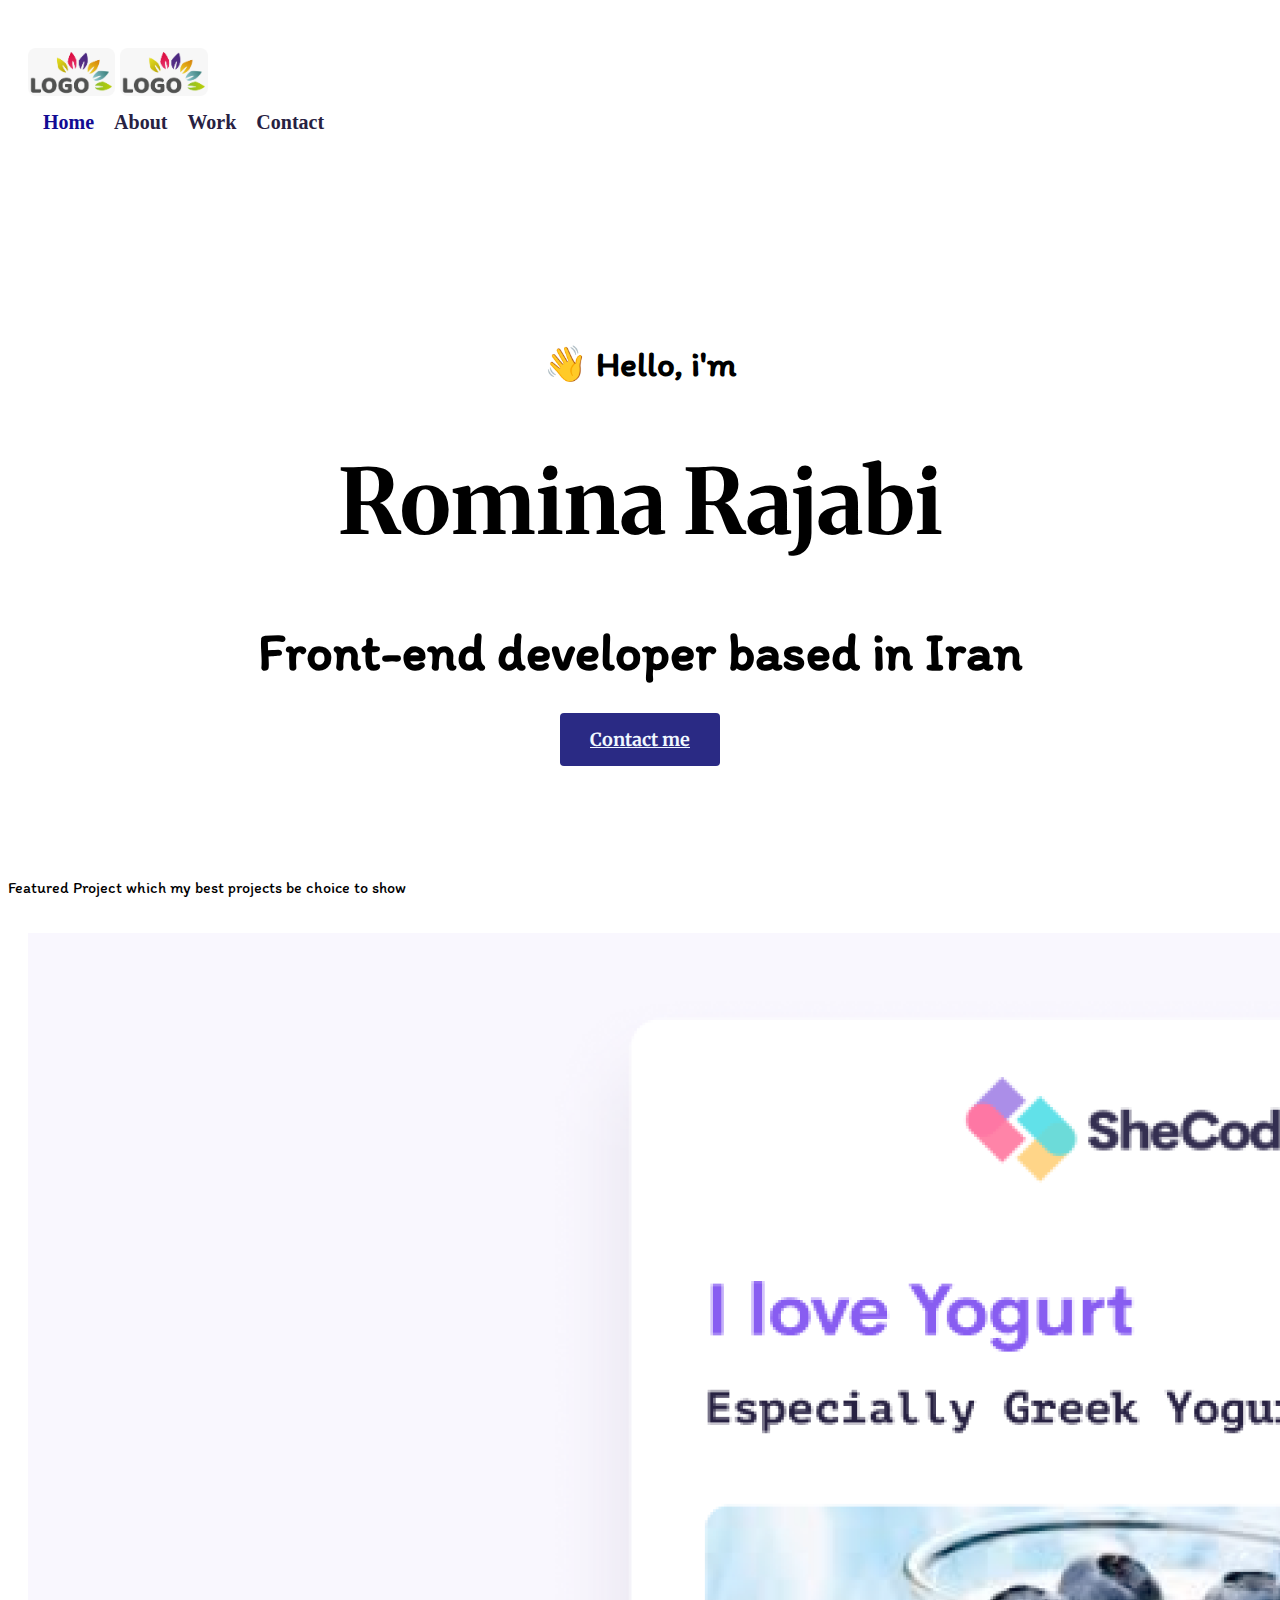
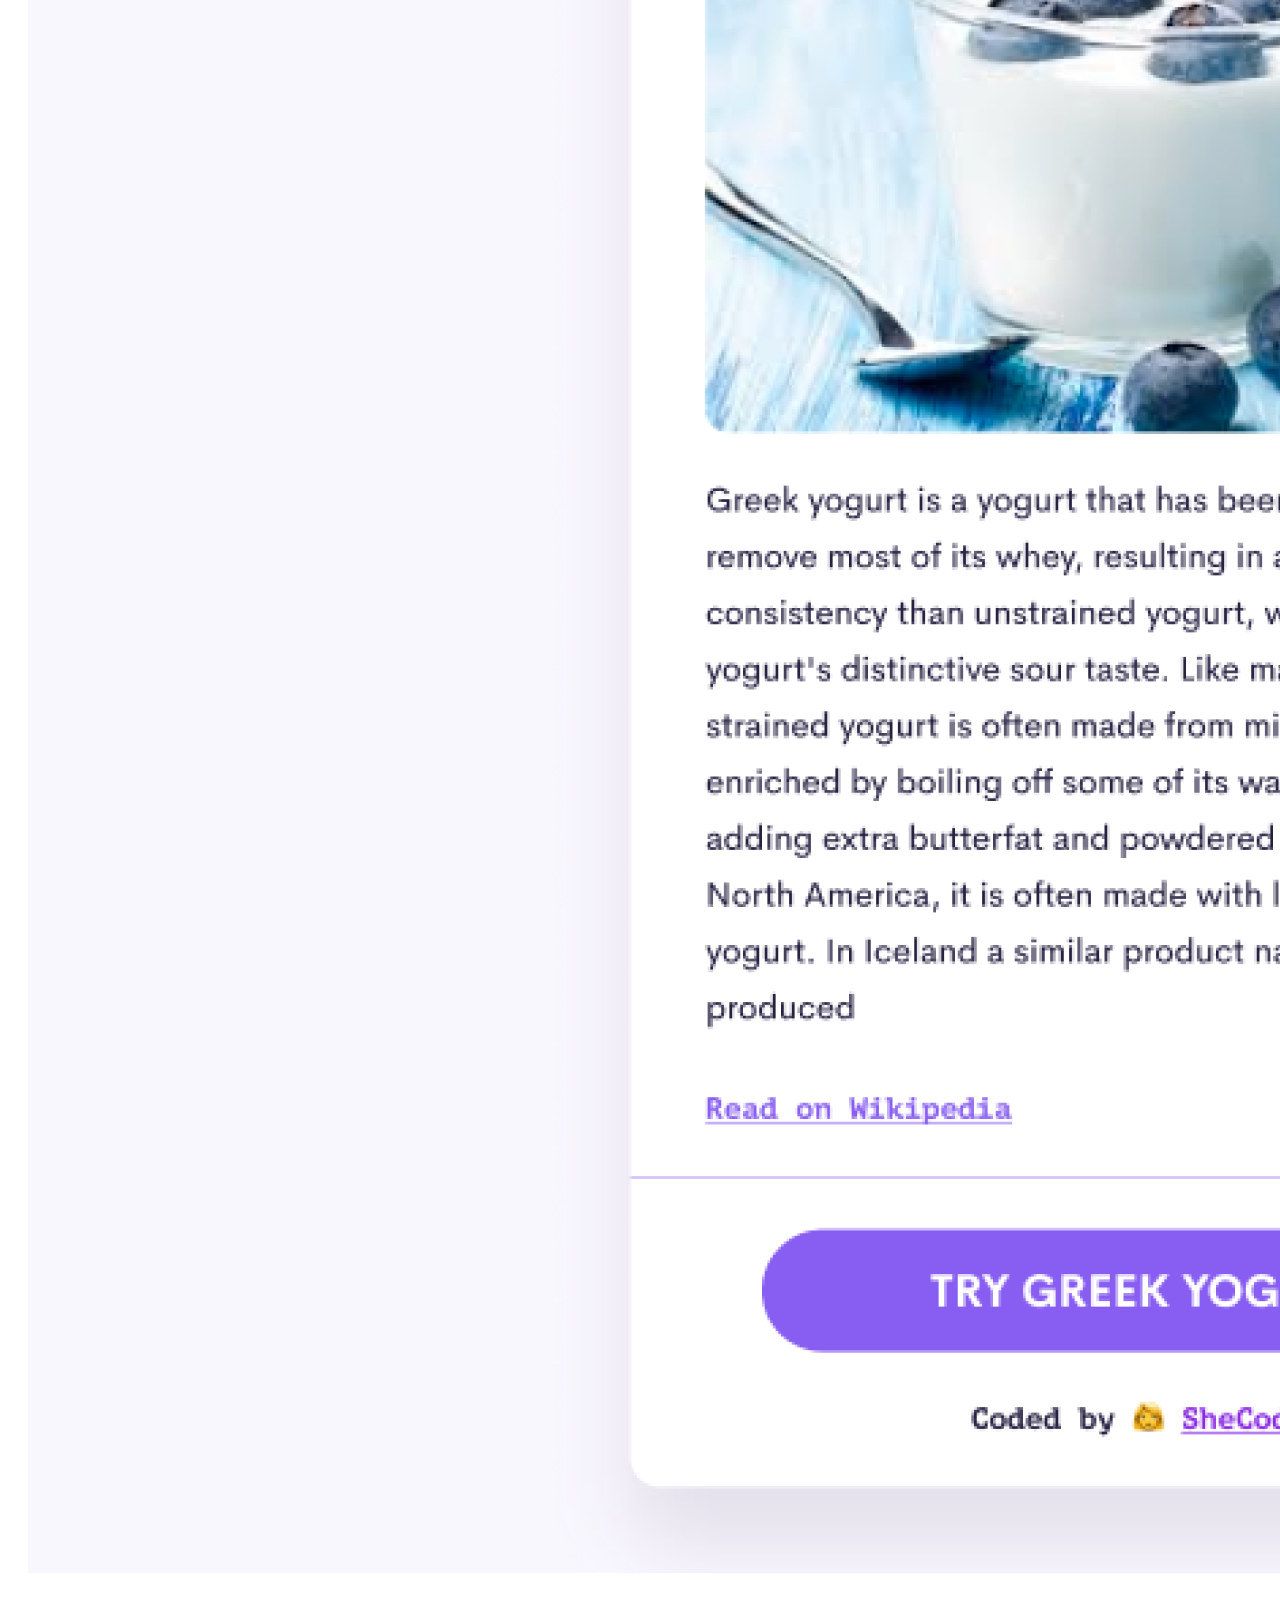
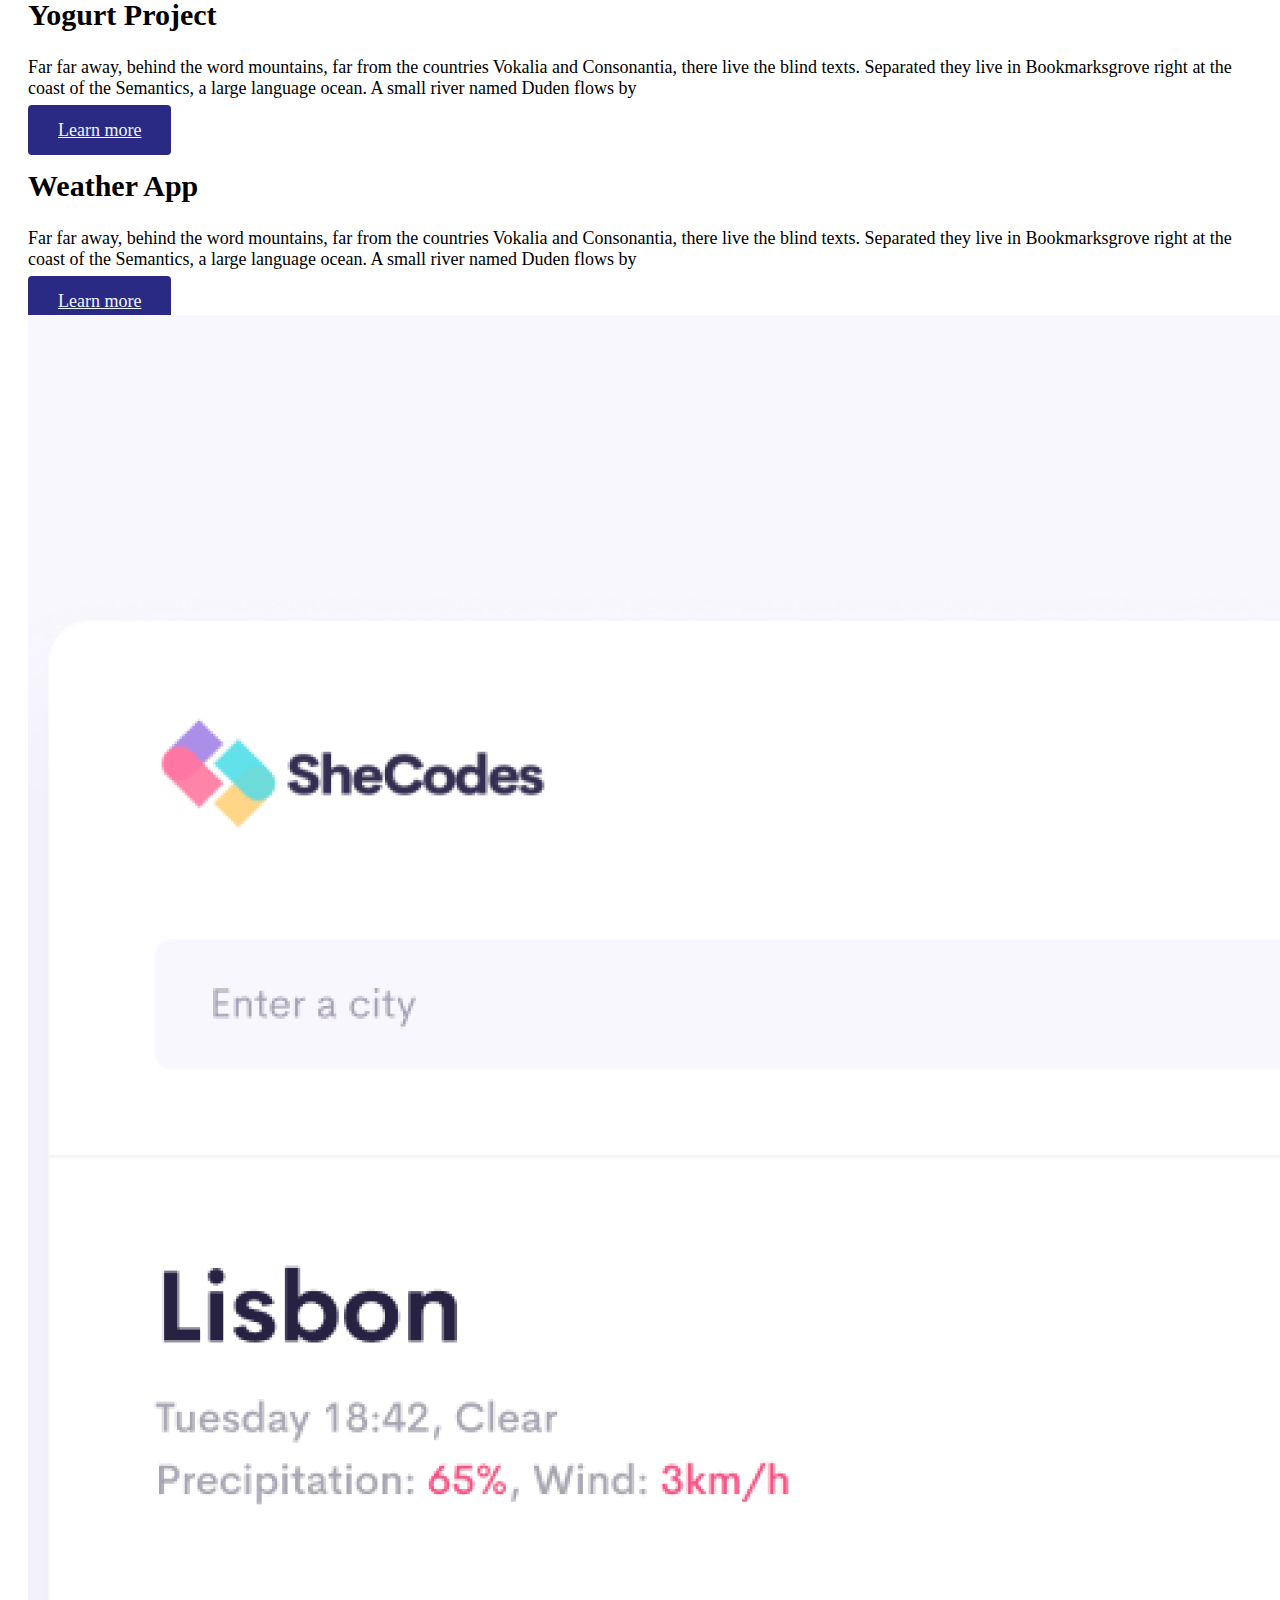
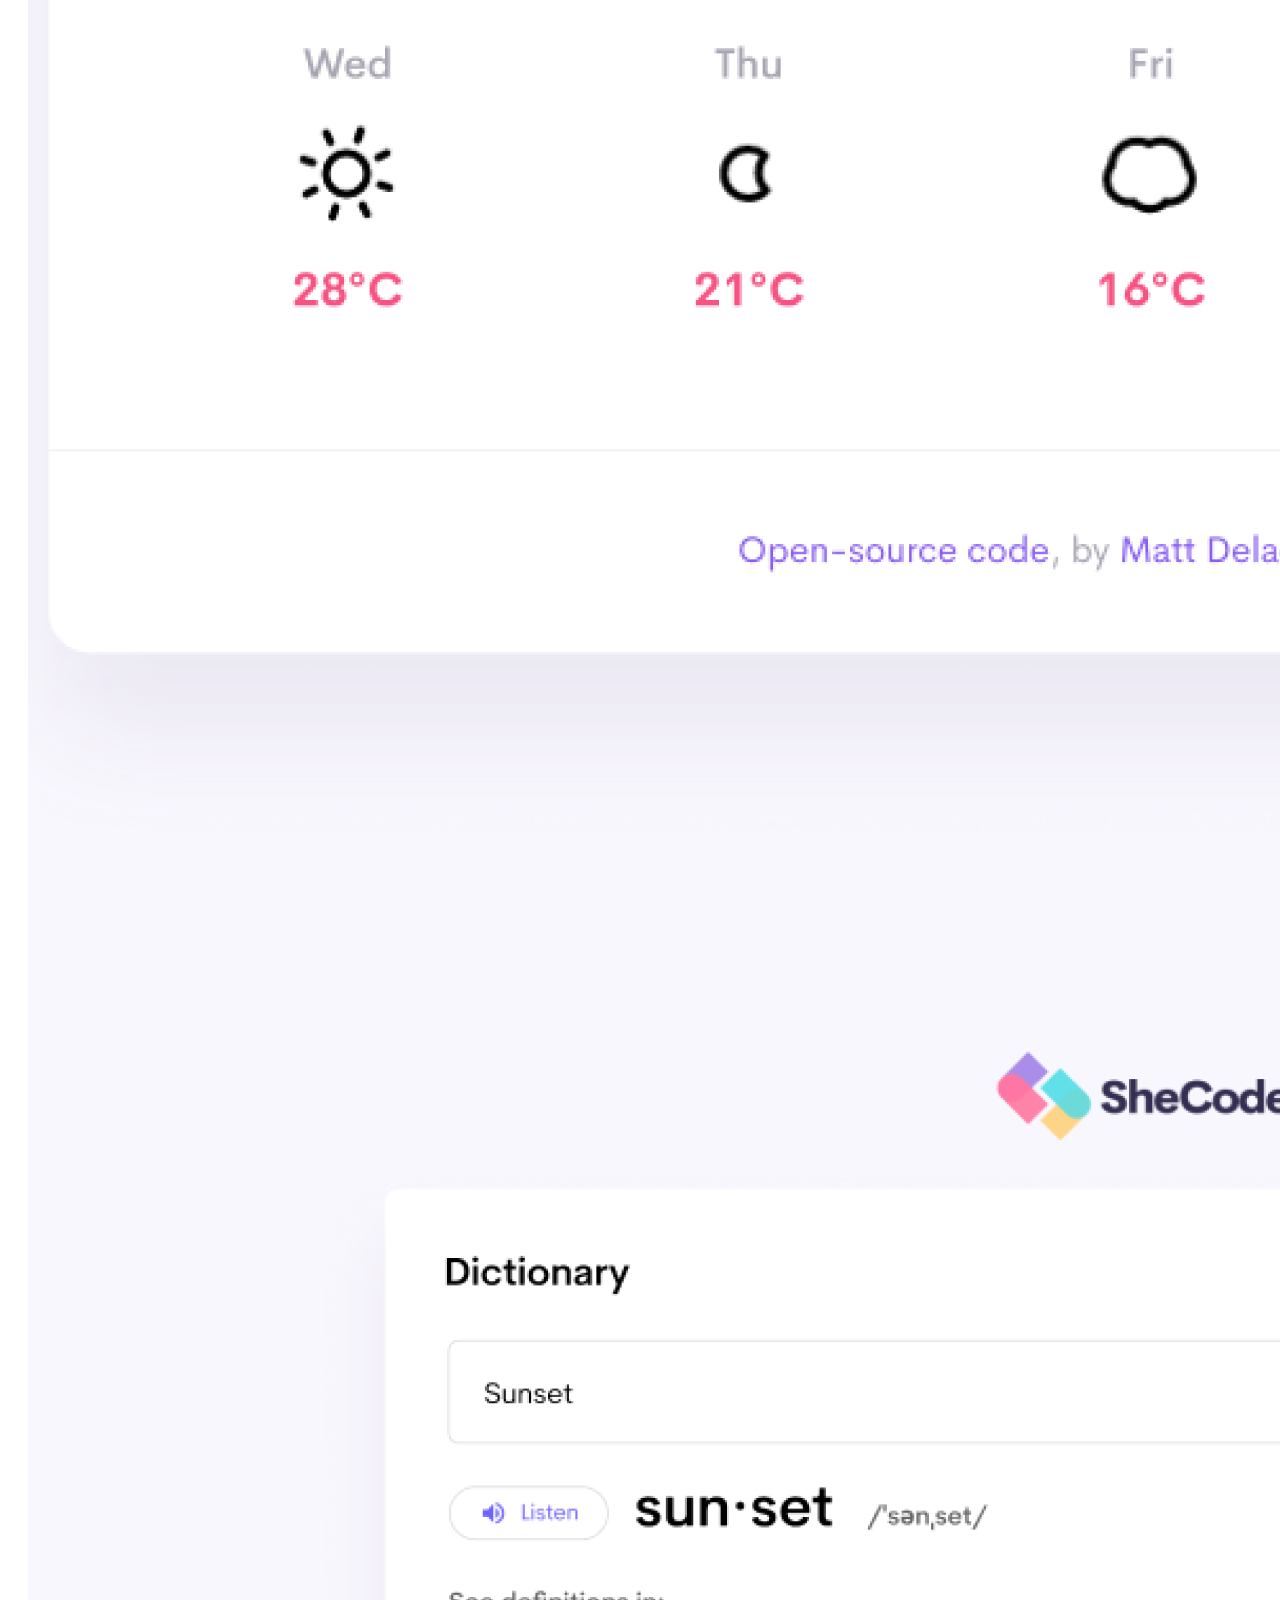
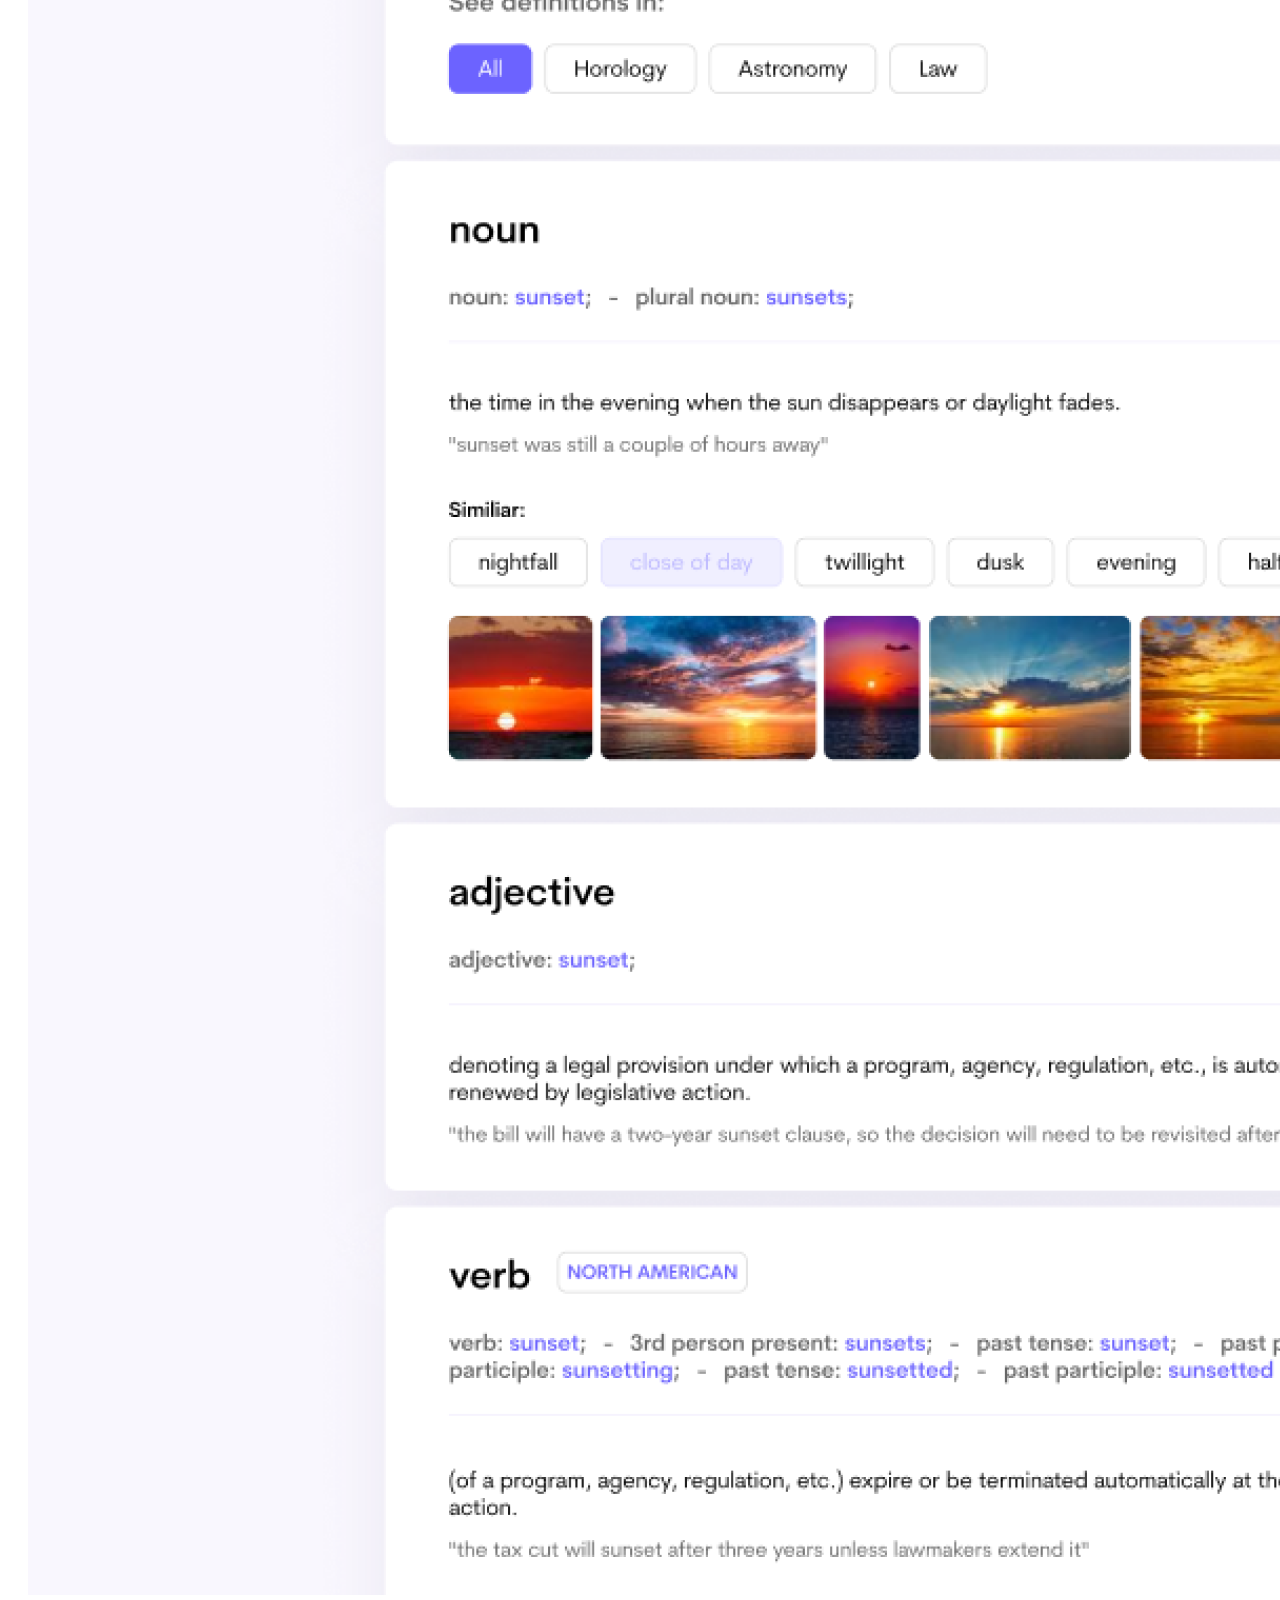
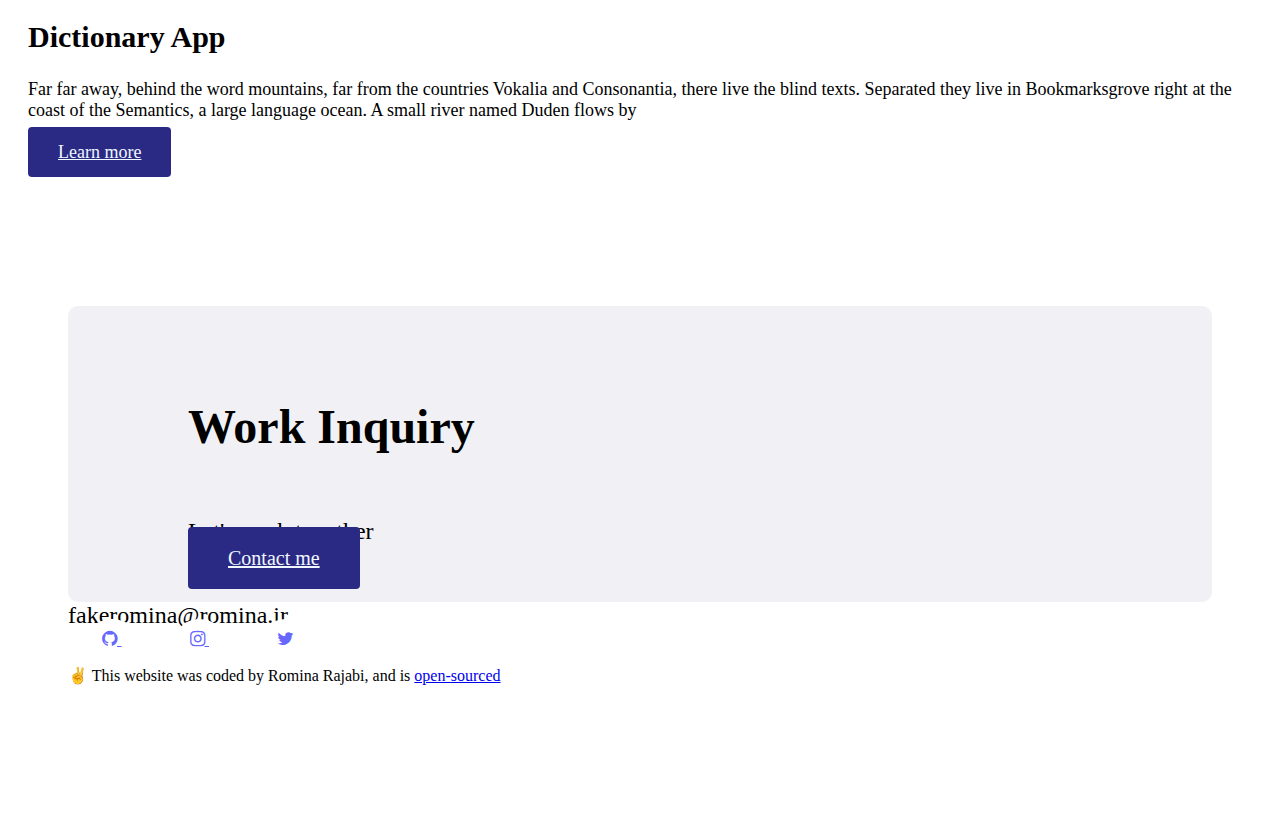
<file: index.html>
<html lang="en">
  <head>
    <meta charset="UTF-8" />
    <meta http-equiv="X-UA-Compatible" content="IE=edge" />
    <meta name="viewport" content="width=device-width, initial-scale=1.0" />
    <meta
    name="description"
    content="Frontend Developer, about Romina Rajabi"
  />
    <title>Portfolio Project / Homepage Hero/Romina</title>

    <link rel="stylesheet" href="./src/styles.css" />
    <link
      href="https://cdn.jsdelivr.net/npm/bootstrap@5.2.3/dist/css/bootstrap.min.css"
      rel="stylesheet"
      integrity="sha384-rbsA2VBKQhggwzxH7pPCaAqO46MgnOM80zW1RWuH61DGLwZJEdK2Kadq2F9CUG65"
      crossorigin="anonymous"
    />

    <link rel="preconnect" href="https://fonts.googleapis.com" />
    <link rel="preconnect" href="https://fonts.gstatic.com" crossorigin />
    <link
      href="https://fonts.googleapis.com/css2?family=Itim&family=Merriweather:wght@300&display=swap"
      rel="stylesheet"
    />
    <link
      rel="stylesheet"
      href="https://cdnjs.cloudflare.com/ajax/libs/font-awesome/4.7.0/css/font-awesome.min.css"
    />
  </head>
  <body>
    <div class="container">
      <nav class="d-flex justify-content-between">
        <a href="/">
          <img src="./images/logo.png" class="logo d-none d-md-block" alt="logo" />
          <img src="images/logo.png" class="logo d-block d-md-none" alt="logo" />
        </a>
        <ul>
          <li class="active">
            <a href="#"> Home</a>
          </li>
          <li>
            <a href="./about.html"> About</a>
          </li>
          <li>
            <a href="./work.html"> Work</a>
          </li>
          <li>
            <a href="./contact.html"> Contact</a>
          </li>
        </ul>
      </nav>
    </div>

    <div class="main">
      <p>
        <!-- <i class="fa fa-hand-stop-o"></i> -->
        👋 

        Hello, i'm
      </p>
      <h1 id="user">Romina Rajabi</h1>
      <h2 class="mb-3">Front-end developer based in Iran</h2>
      <div>
        <a href="#" id="contact" class="btn btn-primary">Contact me</a>
      </div>
    </div>
    <div class="part2">
      <p class="text-center m-3">
        Featured Project which my best projects be choice to show
      </p>
      <div class="container">
        <div class="row mb-3">
          <div class="col d-none d-lg-block">
            <img src="images/yogurt.png" class="img-fluid" alt="image" />
          </div>
          <div class="col">
            <div class="project-desciption">
              <h2 class="mb-3">Yogurt Project</h2>
              <p class="mb-3 text-muted">
                Far far away, behind the word mountains, far from the countries
                Vokalia and Consonantia, there live the blind texts. Separated
                they live in Bookmarksgrove right at the coast of the Semantics,
                a large language ocean. A small river named Duden flows by
              </p>
              <a href="" class="btn btn-outline-primary btn-lg"> Learn more </a>
            </div>
          </div>
        </div>
        <div class="row mb-3">
          <div class="col">
            <div class="project-desciption">
              <h2 class="mb-3">Weather App</h2>
              <p class="mb-3 text-muted">
                Far far away, behind the word mountains, far from the countries
                Vokalia and Consonantia, there live the blind texts. Separated
                they live in Bookmarksgrove right at the coast of the Semantics,
                a large language ocean. A small river named Duden flows by
              </p>
              <a href="" class="btn btn-outline-primary btn-lg"> Learn more </a>
            </div>
          </div>
          <div class="col d-none d-lg-block">
            <img src="images/weather.png" class="img-fluid" alt="image" />
          </div>
        </div>
        <div class="row">
          <div class="col d-none d-lg-block">
            <img src="images/dictionary.png" class="img-fluid" alt="image" />
          </div>
          <div class="col">
            <div class="project-desciption">
              <h2 class="mb-3">Dictionary App</h2>
              <p class="mb-3 text-muted">
                Far far away, behind the word mountains, far from the countries
                Vokalia and Consonantia, there live the blind texts. Separated
                they live in Bookmarksgrove right at the coast of the Semantics,
                a large language ocean. A small river named Duden flows by
              </p>
              <a href="#" class="btn btn-outline-primary"> Learn more </a>
            </div>
          </div>
        </div>
      </div>
      <footer>
        <div class="contact-box justify-content-between mb-3 d-none d-md-flex">
          <div>
            <h4>Work Inquiry</h4>
            <p class="text-muted">Let's work together</p>
          </div>
          <div>
            <a href="" class="btn btn-branding mt-3"> Contact me </a>
          </div>
        </div>
        <div class="d-flex justify-content-center mb-3">
          <a
            href="mailto:fakeromina@romina.ir"
            class="email-link"
          >
            <span
              class="__cf_email__"
              data-cfemail="fakeromina@romina.ir"
              >fakeromina@romina.ir</span
            >
          </a>
        </div>
        <div class="social-links d-flex justify-content-center">
          <a href="https://www.github.com/Romina" target="_blank">
            <i class="fa fa-github"></i>
          </a>
          <a href="https://www.instragram.com/Romina" target="_blank">
            <i class="fa fa-instagram"></i>

          </a>
          <a href="https://www.twitter.com/Romina" target="_blank">
            <i class="fa fa-twitter"></i>
          </a>
        </div>
        
          <p class="text-center mt-5">
            ✌️ This website was coded by Romina Rajabi, and is
            <a
              href="https://github.com/r0min4"
              target="_blank"
            >
              open-sourced
            </a>
          </p>
        
      </footer>
    </div>
  </body>
</html>
</file>
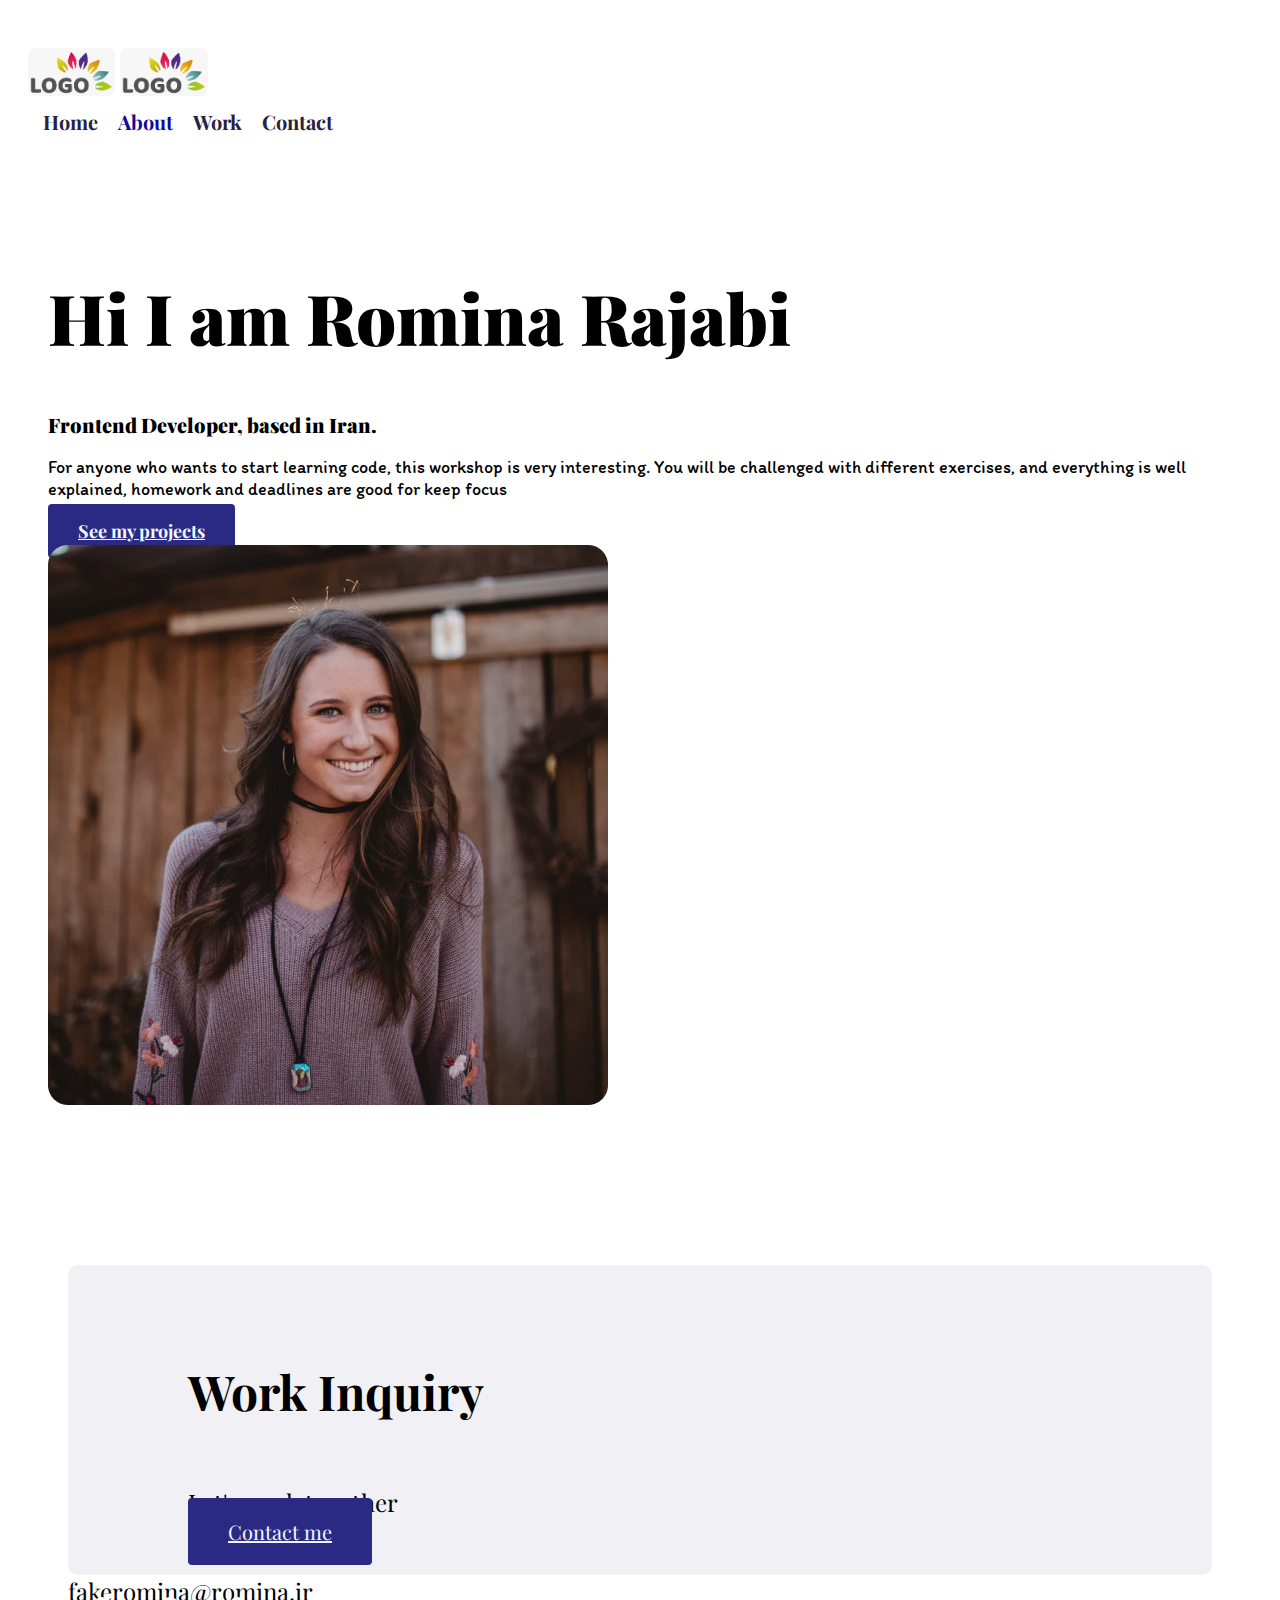
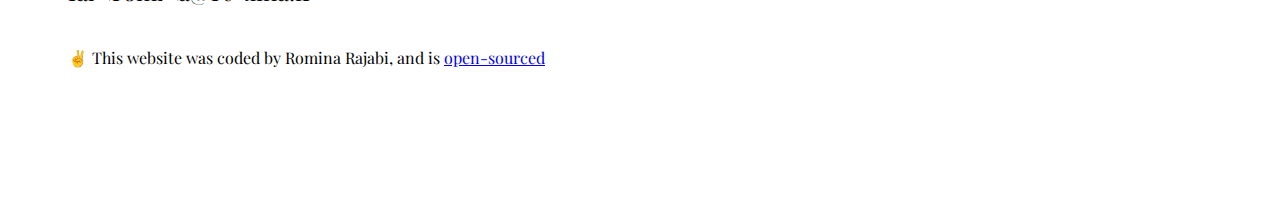
<file: about.html>
<html lang="en">
  <head>
    <meta charset="UTF-8" />
    <meta http-equiv="X-UA-Compatible" content="IE=edge" />
    <meta name="viewport" content="width=device-width, initial-scale=1.0" />
    <meta
    name="description"
    content="Frontend Developer, about Romina Rajabi"
  />
    <title>Romina About Page</title>
    <link rel="stylesheet" href="./src/styles.css" />

    <link rel="preconnect" href="https://fonts.googleapis.com" />
    <link rel="preconnect" href="https://fonts.gstatic.com" crossorigin />
    <link
      href="https://fonts.googleapis.com/css2?family=Itim&family=Merriweather:wght@300&display=swap"
      rel="stylesheet"
    />

    <link rel="preconnect" href="https://fonts.gstatic.com" />
    <link
      href="https://fonts.googleapis.com/css2?family=Playfair+Display:wght@700&family=Poppins:wght@500;700&display=swap"
      rel="stylesheet"
    />

    <link
      href="https://cdn.jsdelivr.net/npm/bootstrap@5.2.3/dist/css/bootstrap.min.css"
      rel="stylesheet"
      integrity="sha384-rbsA2VBKQhggwzxH7pPCaAqO46MgnOM80zW1RWuH61DGLwZJEdK2Kadq2F9CUG65"
      crossorigin="anonymous"
    />
  </head>
  <body>
    <div class="container">
      <nav class="d-flex justify-content-between">
        <a href="/">
          <img src="./images/logo.png" class="logo d-none d-md-block" alt="" />
          <img src="images/logo.png" class="logo d-block d-md-none" alt="" />
        </a>
        <ul>
          <li>
            <a href="./index.html"> Home</a>
          </li>
          <li class="active">
            <a href="#"> About</a>
          </li>
          <li>
            <a href="./work.html"> Work</a>
          </li>
          <li>
            <a href="./contact.html"> Contact</a>
          </li>
        </ul>
      </nav>
    </div>
   

    <div class="about-section about ">
      <div class="row">
        <div class="col-lg-6">
          <div class="about-section-content">
            <h1 class="mb-4">Hi I am Romina Rajabi</h1>
            <h2 class="mb-4">Frontend Developer, based in Iran.</h2>
            <p class="mb-5 content">
              For anyone who wants to start learning code, this workshop is very
              interesting. You will be challenged with different exercises, and
              everything is well explained, homework and deadlines are good for
              keep focus
            </p>
            <a href="" class="btn mb-4">See my projects</a>
          </div>
        </div>
        <div class="col-lg-6 text-center">
          <img src="./images/test.png" alt="image" class="img-admin" />
        </div>
      </div>
      
    </div>
    <footer>
      <div class="contact-box justify-content-between mb-5 d-none d-md-flex">
        <div>
          <h4>Work Inquiry</h4>
          <p class="text-muted">Let's work together</p>
        </div>
        <div>
          <a href="" class="btn btn-branding mt-3"> Contact me </a>
        </div>
      </div>
      <div class="d-flex justify-content-center mb-5">
        <a
          href="mailto:fakeromina@romina.ir"
          class="email-link"
        >
          <span
            class="__cf_email__"
            data-cfemail="fakeromina@romina.ir"
            >fakeromina@romina.ir</span
          >
        </a>
      </div>
      <div class="social-links d-flex justify-content-center">
        <a href="https://www.github.com/Romina" target="_blank">
          <i class="fa fa-github"></i>
        </a>
        <a href="https://www.instragram.com/Romina" target="_blank">
          <i class="fa fa-instagram"></i>

        </a>
        <a href="https://www.twitter.com/Romina" target="_blank">
          <i class="fa fa-twitter"></i>
        </a>
      </div>
      <p class="text-center mt-5">
        ✌️ This website was coded by Romina Rajabi, and is
        <a
          href="https://github.com/r0min4"
          target="_blank"
        >
          open-sourced
        </a>
      </p>
    </footer>
  </body>
</html>
</file>
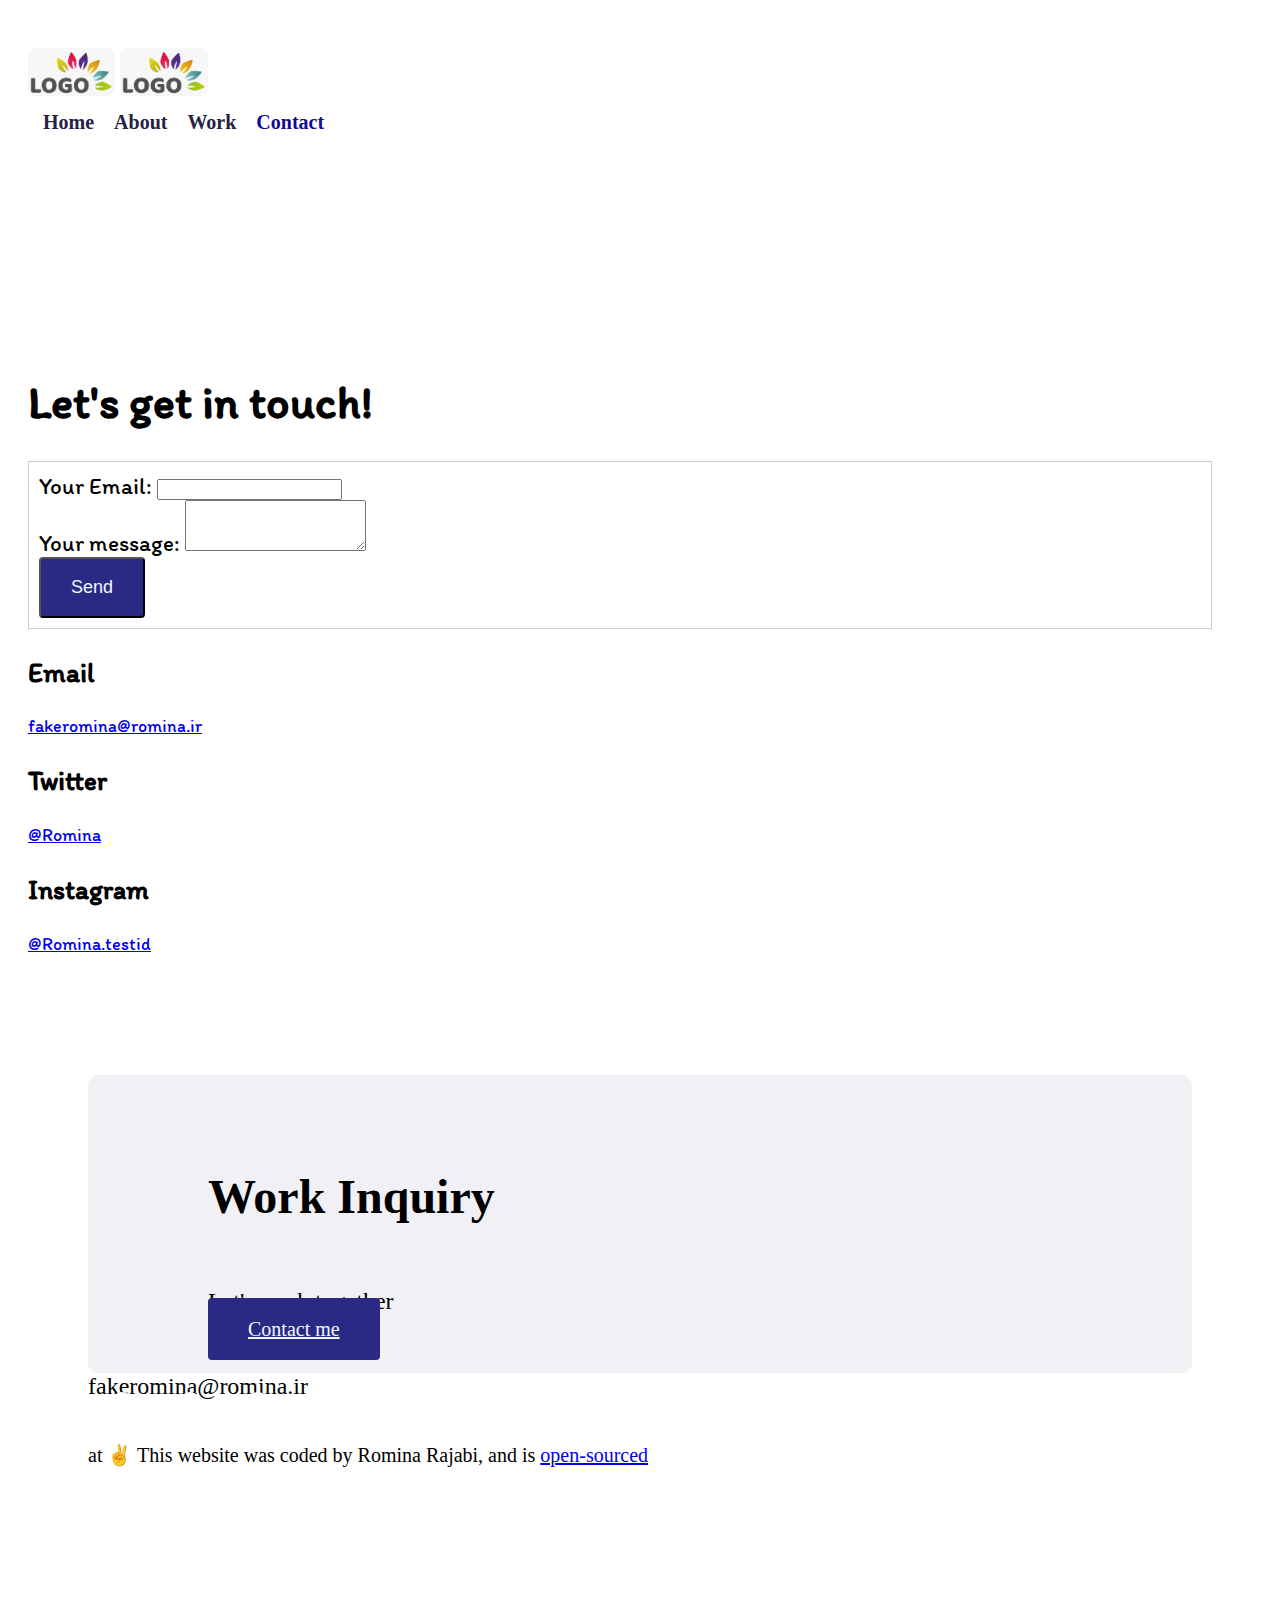
<file: contact.html>
<!DOCTYPE html>
<html lang="en">
  <head>
    <meta charset="UTF-8" />
    <meta http-equiv="X-UA-Compatible" content="IE=edge" />
    <meta name="viewport" content="width=device-width, initial-scale=1.0" />
    <meta
    name="description"
    content="Frontend Developer, about Romina Rajabi"
  />
    <title> Romina Contact</title>

    <link
      href="https://cdn.jsdelivr.net/npm/bootstrap@5.2.3/dist/css/bootstrap.min.css"
      rel="stylesheet"
      integrity="sha384-rbsA2VBKQhggwzxH7pPCaAqO46MgnOM80zW1RWuH61DGLwZJEdK2Kadq2F9CUG65"
      crossorigin="anonymous"
    />
    <link rel="preconnect" href="https://fonts.googleapis.com" />
    <link rel="preconnect" href="https://fonts.gstatic.com" crossorigin />
    <link
      href="https://fonts.googleapis.com/css2?family=Itim&family=Merriweather:wght@300&display=swap"
      rel="stylesheet"
    />
    <link rel="stylesheet" href="./src/styles.css" />
  </head>
  <body>
    <div class="container">
      <nav class="d-flex justify-content-between">
        <a href="/">
          <img src="./images/logo.png" class="logo d-none d-md-block" alt="logo" />
          <img src="images/logo.png" class="logo d-block d-md-none" alt="logo" />
        </a>
        <ul>
          <li >
            <a href="./index.html"> Home</a>
          </li>
          <li>
            <a href="./about.html"> About</a>
          </li>
          <li>
            <a href="./work.html"> Work</a>
          </li>
          <li class="active">
            <a href="#"> Contact</a>
          </li>
        </ul>
      </nav>
    </div>
  
    <div class="content-container container">
      <div class="content">
        <h1 class="mb-5">Let's get in touch!</h1>
        <div class="row">
          <div class="col-9">
            <form class="inputcontact">
              <div class="mb-3 ">
                <label for="exampleInputEmail1" class="form-label"> Your Email: </label>
                <input type="email" class="form-control" id="exampleInputEmail1" aria-describedby="emailHelp">
              </div>
              <div class="mb-3">
                <label for="exampleFormControlTextarea1" class="form-label">Your message:</label>
                <textarea class="form-control" id="exampleFormControlTextarea1" rows="3"></textarea>
              </div>
             
              <button type="submit" class="btn btn-primary">Send</button>
            </form>
          </div>
          <div class="col-3">
            <h3>Email</h3>
            <p>
              <a href="mailto:fakeromina@romina.ir">
                <span>fakeromina@romina.ir</span>
              </a>
            </p>
            <h3>Twitter</h3>
            <p>
              <a href="https://www.twitter.com/romina" target="_blank"> @Romina </a>
            </p>
            <h3>Instagram</h3>
            <p>
              <a href="https://www.instagram.com/romina.testid" target="_blank">
                @Romina.testid
              </a>
            </p>
          </div>
          </div>
        </div>

       


 
      <footer>
        <div class="contact-box justify-content-between mb-5 d-none d-md-flex">
          <div>
            <h4>Work Inquiry</h4>
            <p class="text-muted">Let's work together</p>
          </div>
          <div>
            <a href="" class="btn btn-branding mt-3"> Contact me </a>
          </div>
        </div>
        <div class="d-flex justify-content-center mb-5">
          <a
            href="mailto:fakeromina@romina.ir"
            class="email-link"
          >
            <span
              class="__cf_email__"
              data-cfemail="fakeromina@romina.ir"
              >fakeromina@romina.ir</span
            >
          </a>
        </div>
        <div class="social-links d-flex justify-content-center">
          <a href="https://www.github.com/Romina" target="_blank">
            <i class="fa fa-github"></i>
          </a>
          <a href="https://www.instragram.com/Romina" target="_blank">
            <i class="fa fa-instagram"></i>

          </a>
          <a href="https://www.twitter.com/Romina" target="_blank">
            <i class="fa fa-twitter"></i>
          </a>
        </div>
        <p class="text-center mt-5">
           at ✌️ This website was coded by Romina Rajabi, and is
          <a
            href="https://github.com/r0min4"
            target="_blank"
          >
            open-sourced
          </a>
        </p>
      </footer>
    </div>
  </body>
</html>
</file>
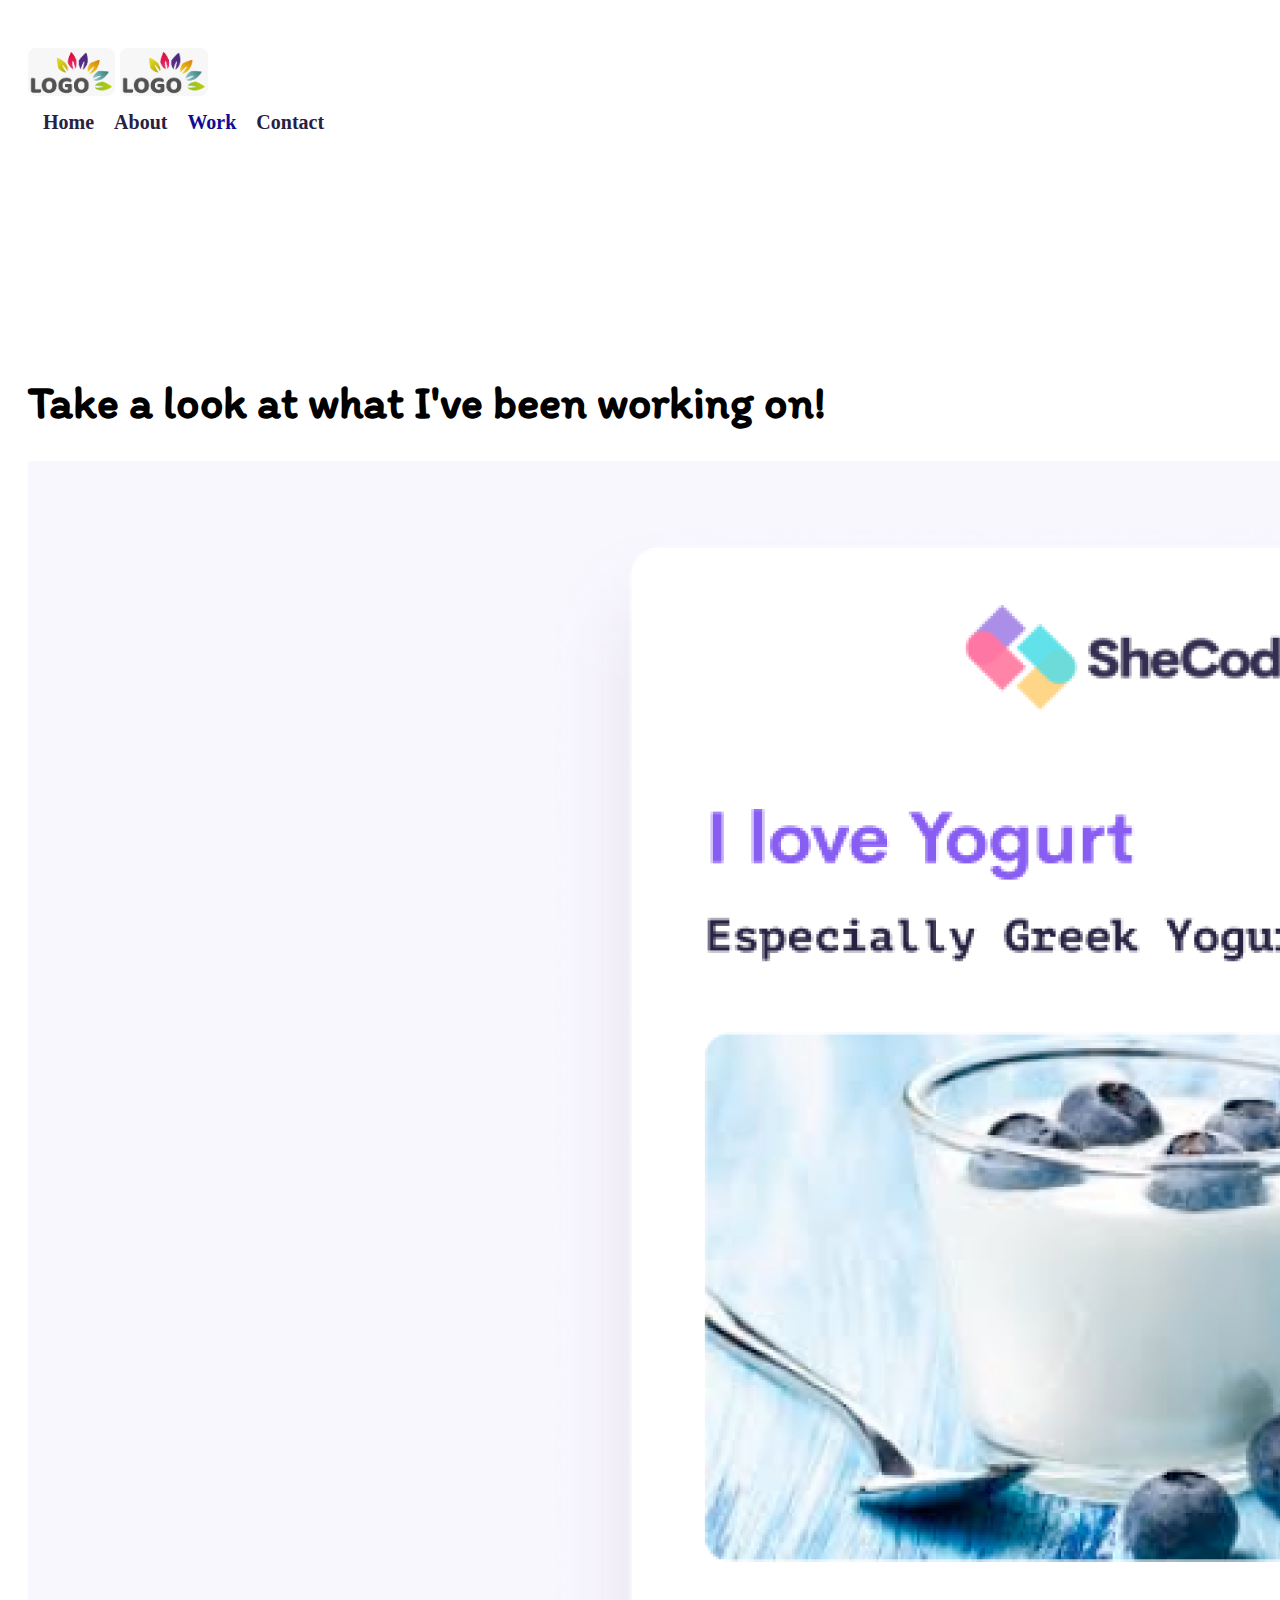
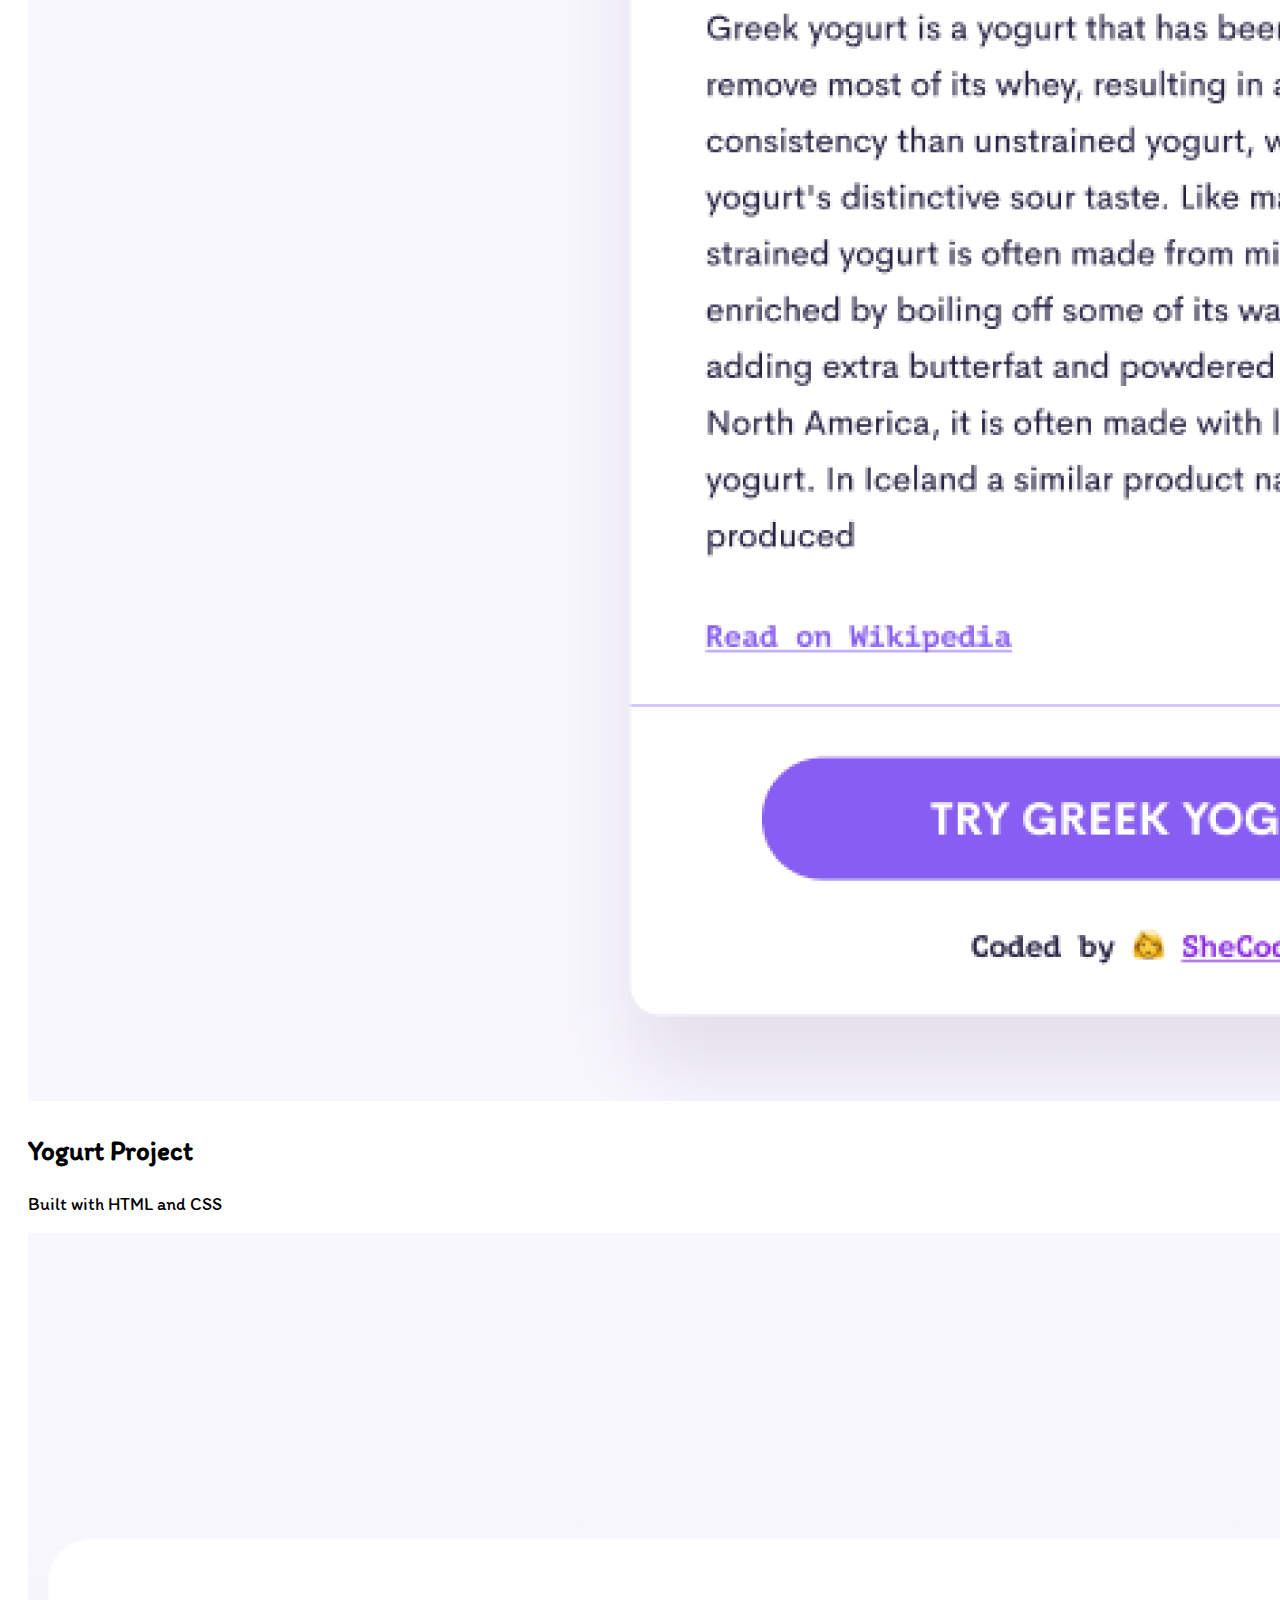
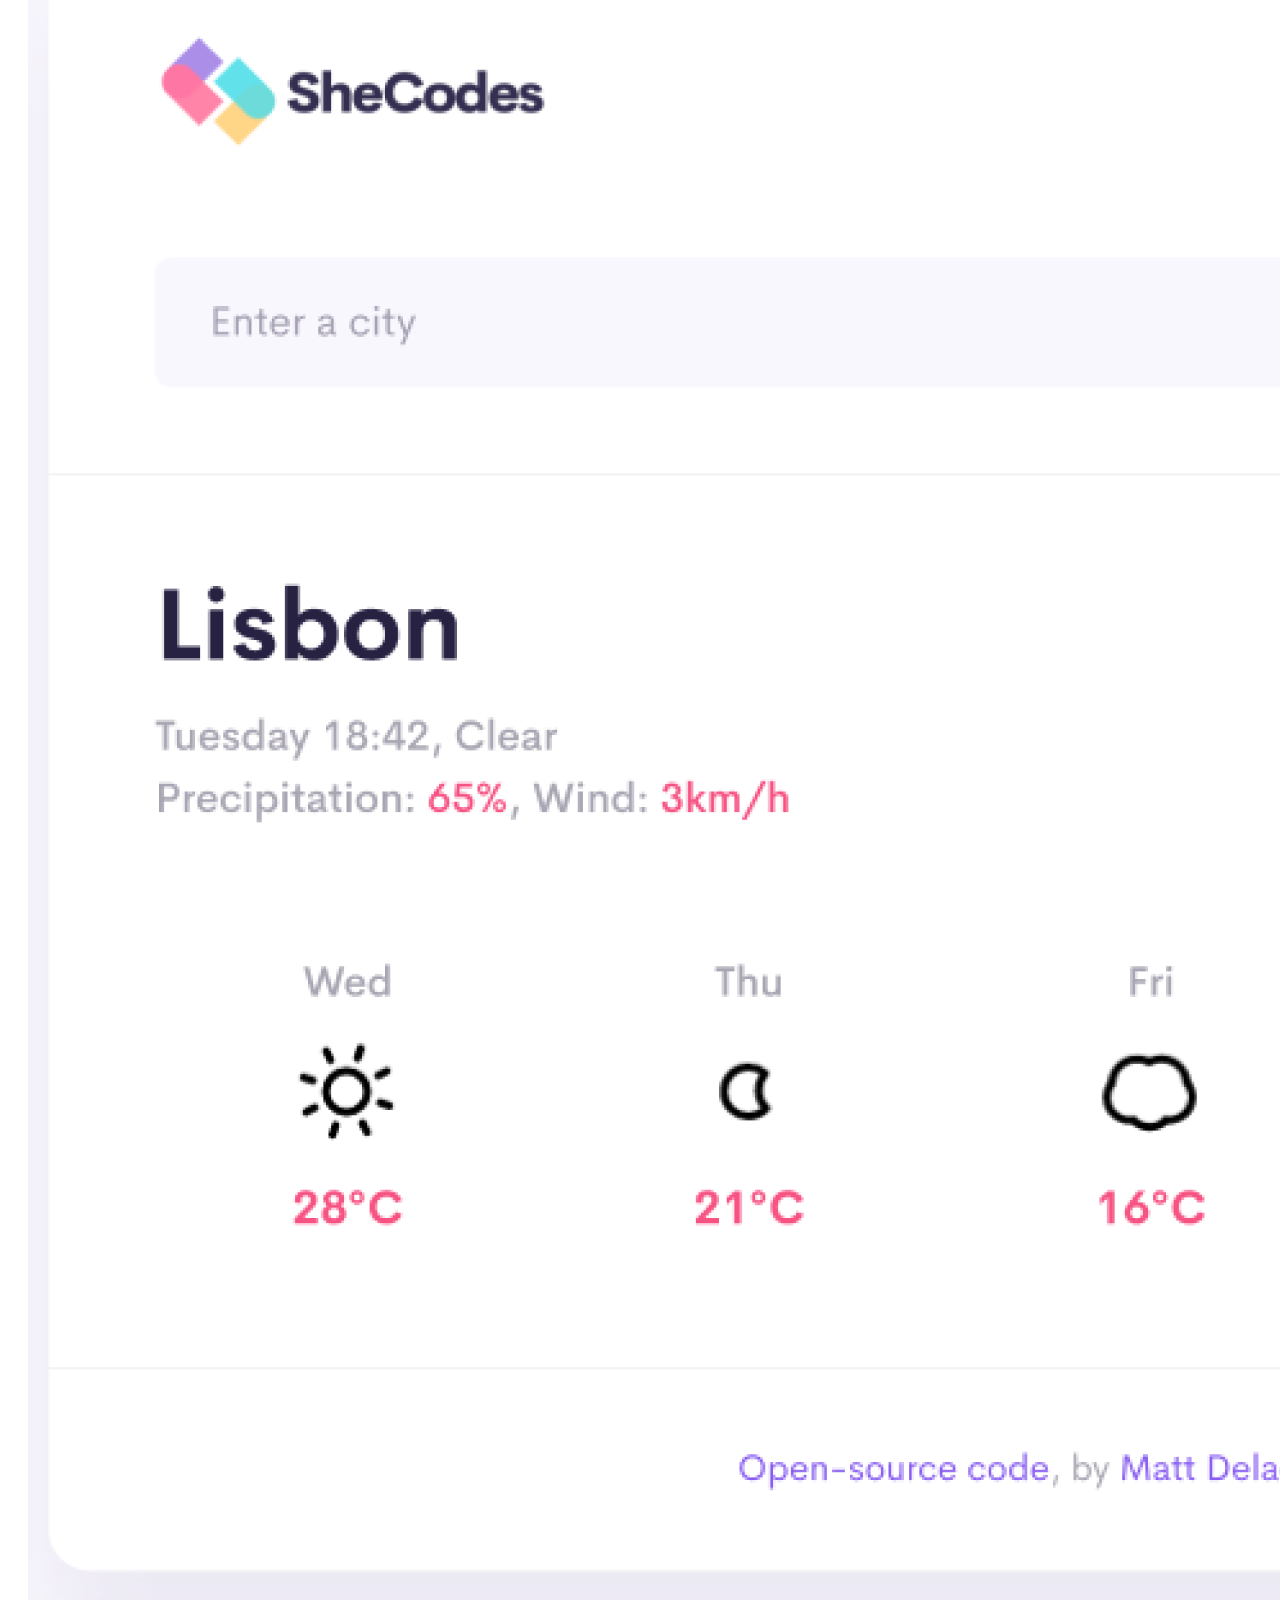
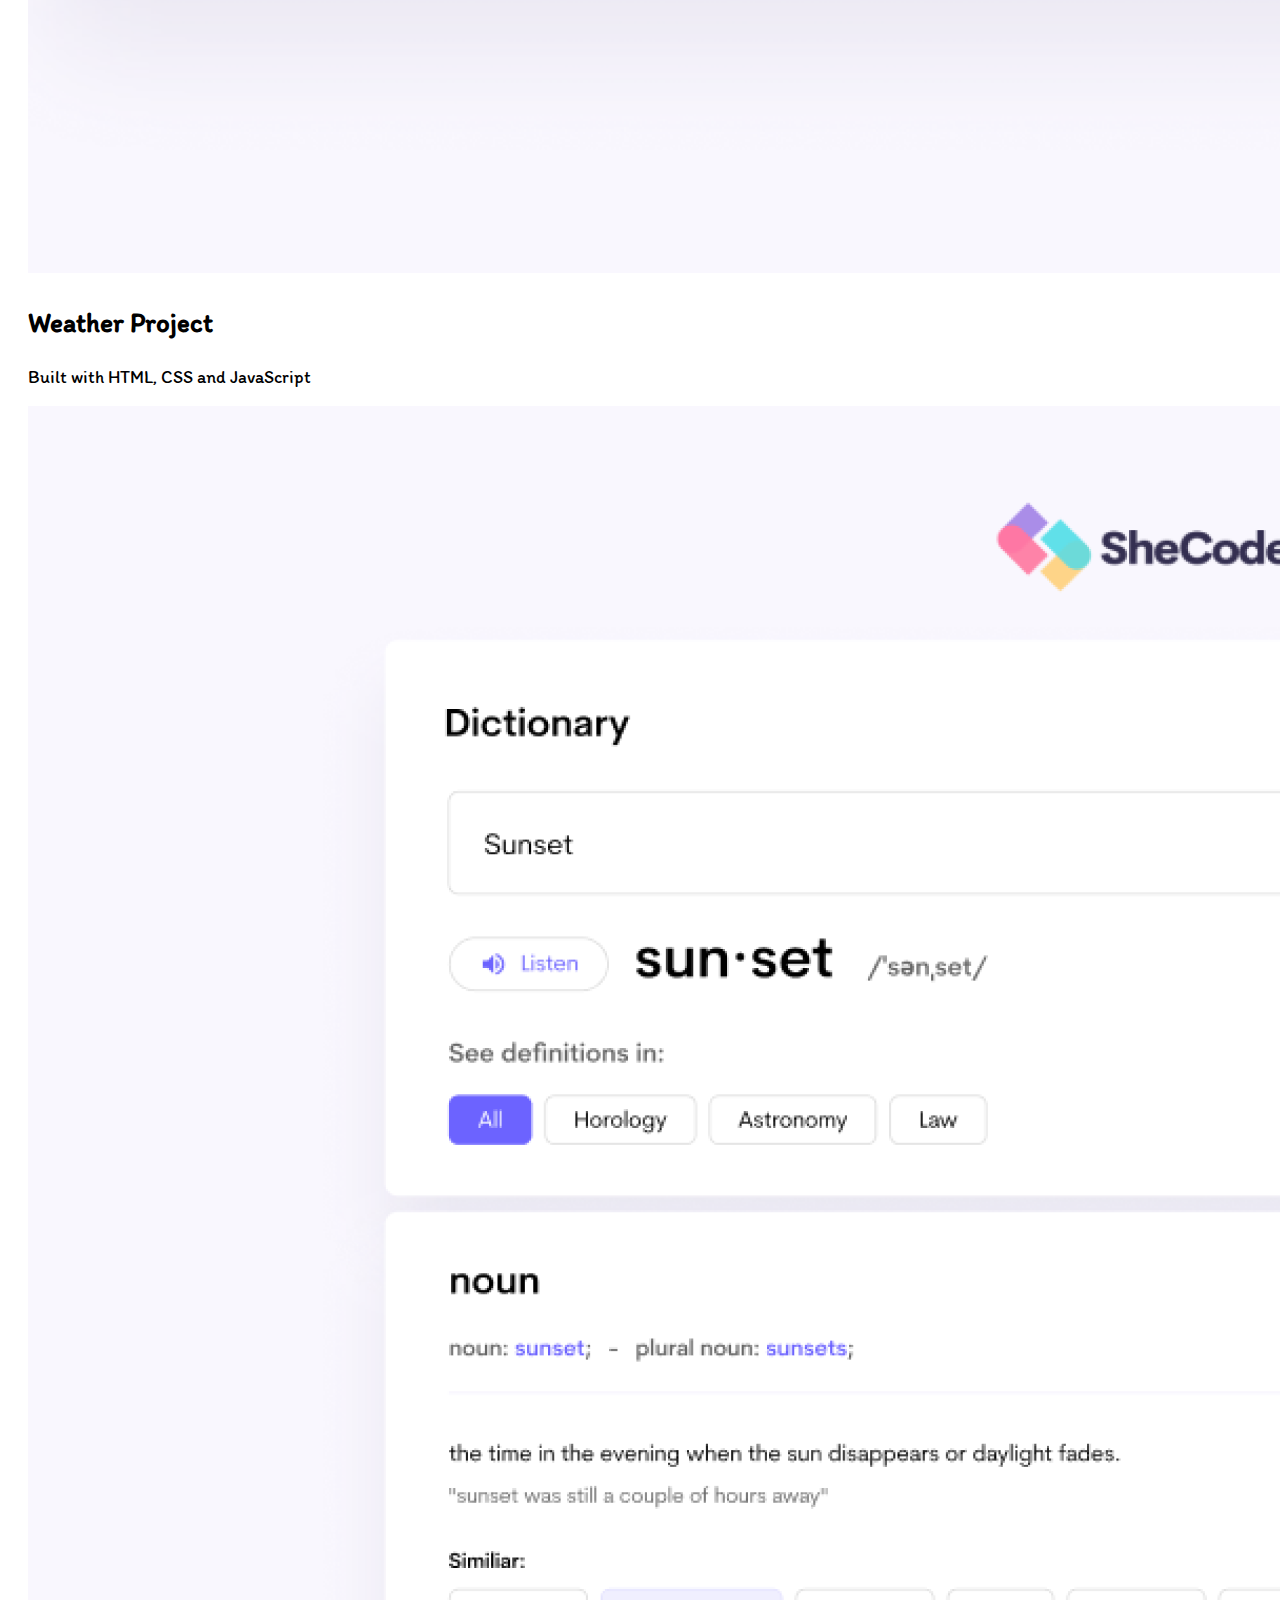
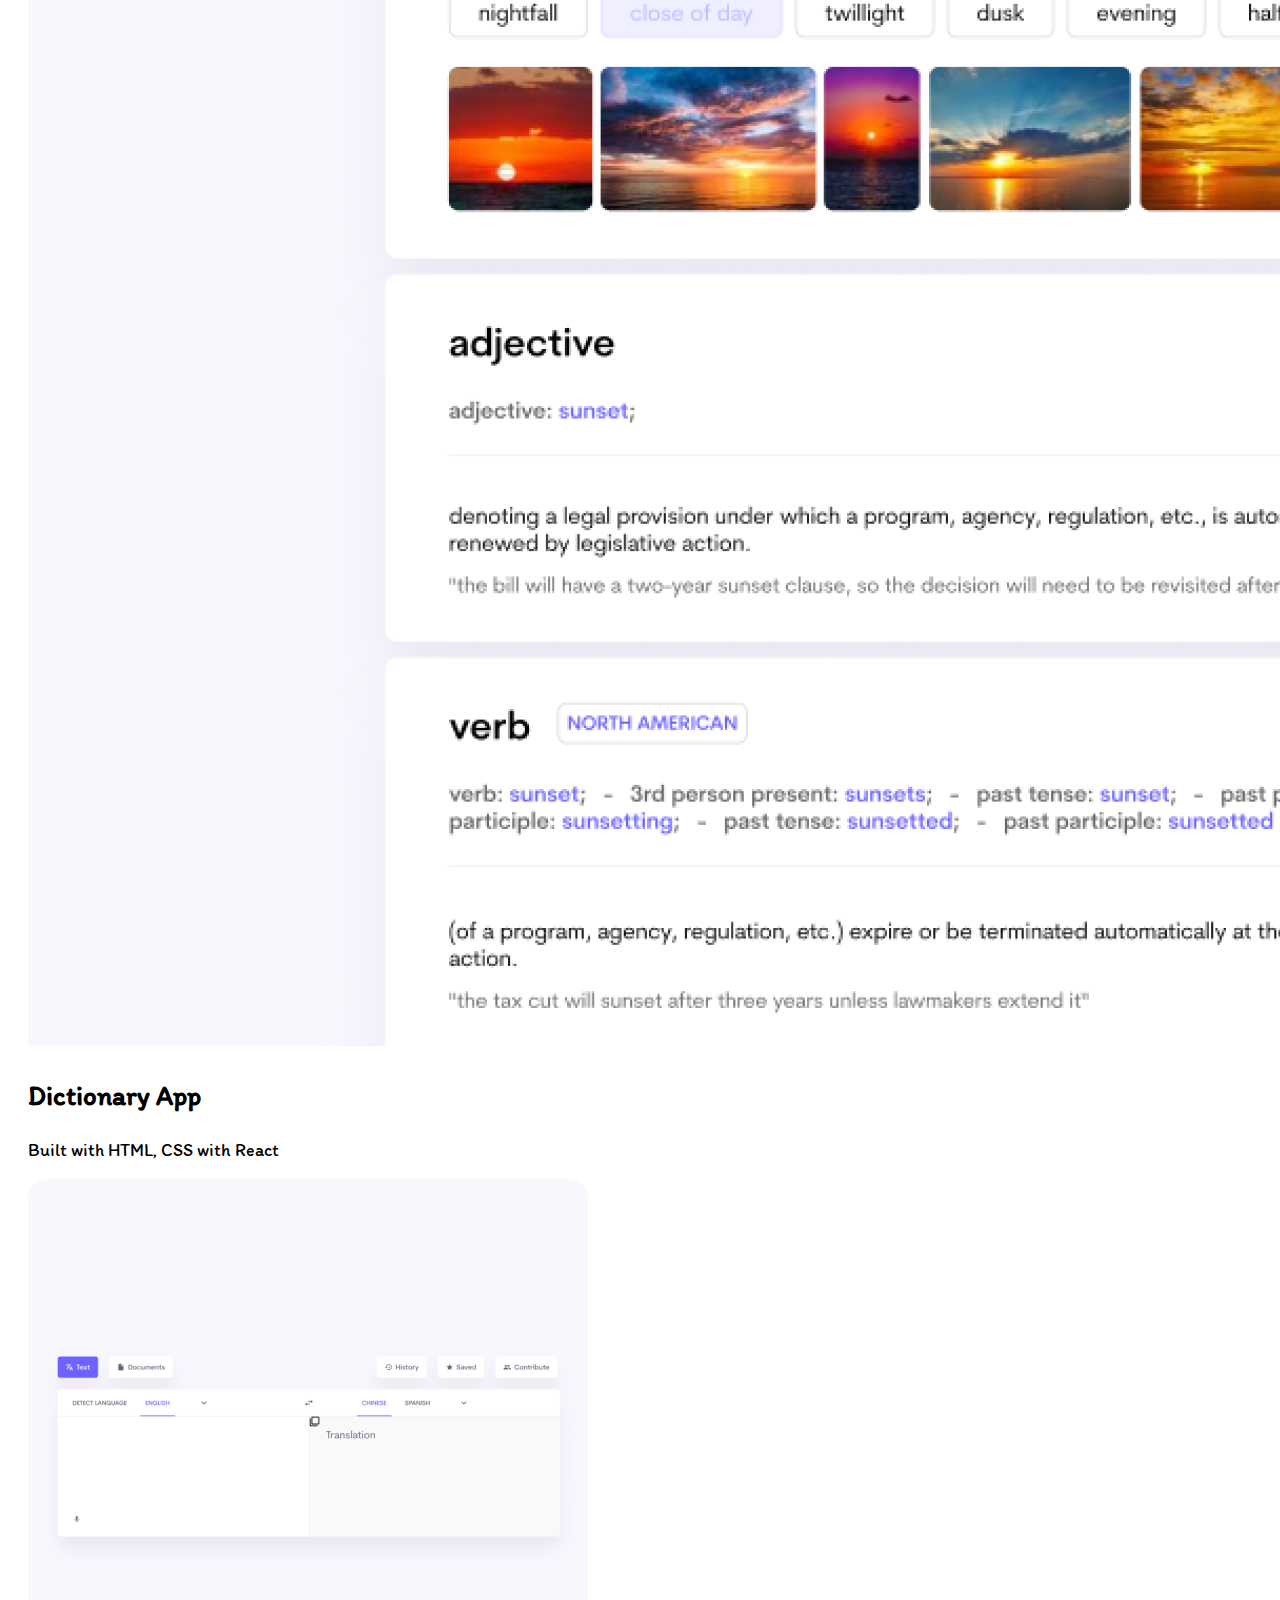
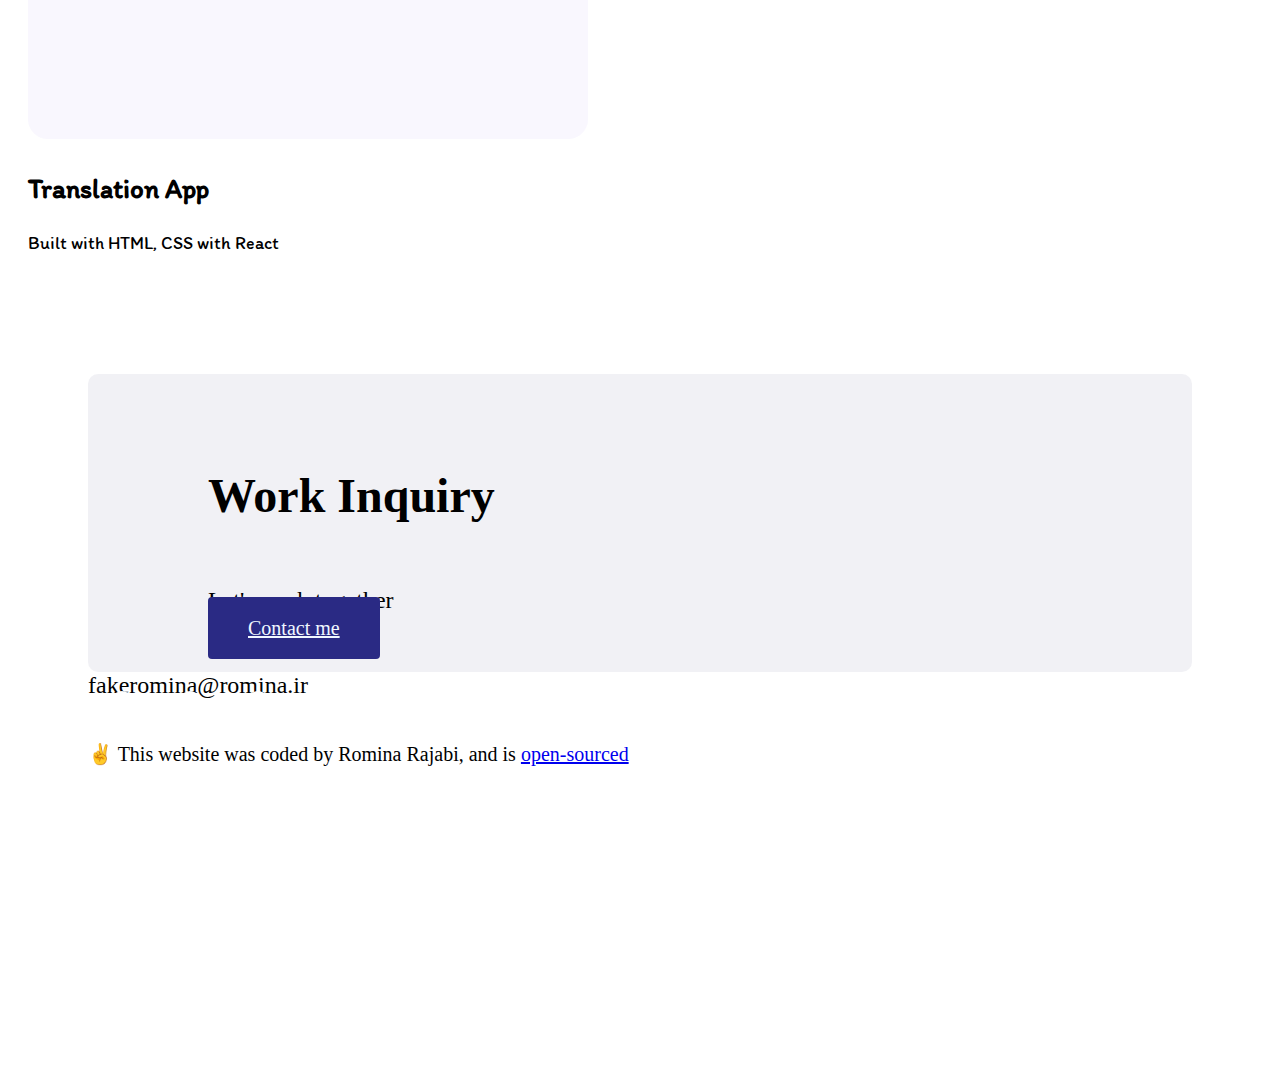
<file: work.html>
<!DOCTYPE html>
<html lang="en">
  <head>
    <meta charset="UTF-8" />
    <meta http-equiv="X-UA-Compatible" content="IE=edge" />
    <meta name="viewport" content="width=device-width, initial-scale=1.0" />
    <meta
    name="description"
    content="Frontend Developer, about Romina Rajabi"
  />
    <title>Romina Works</title>

    <link
      href="https://cdn.jsdelivr.net/npm/bootstrap@5.2.3/dist/css/bootstrap.min.css"
      rel="stylesheet"
      integrity="sha384-rbsA2VBKQhggwzxH7pPCaAqO46MgnOM80zW1RWuH61DGLwZJEdK2Kadq2F9CUG65"
      crossorigin="anonymous"
    />
    <link rel="preconnect" href="https://fonts.googleapis.com" />
    <link rel="preconnect" href="https://fonts.gstatic.com" crossorigin />
    <link
      href="https://fonts.googleapis.com/css2?family=Itim&family=Merriweather:wght@300&display=swap"
      rel="stylesheet"
    />
    <link rel="stylesheet" href="./src/styles.css" />

    
    
  </head>
  <body>
    <div class="container">
      <nav class="d-flex justify-content-between">
        <a href="/">
          <img src="./images/logo.png" class="logo d-none d-md-block" alt="logo" />
          <img src="images/logo.png" class="logo d-block d-md-none" alt="logo" />
        </a>
        <ul>
          <li >
            <a href="./index.html"> Home</a>
          </li>
          <li>
            <a href="./about.html"> About</a>
          </li>
          <li class="active">
            <a href="#"> Work</a>
          </li>
          <li>
            <a href="./contact.html"> Contact</a>
          </li>
        </ul>
      </nav>
    </div>
    
    <div class="content-container container">
      <div class="content">
        <h1 class="mb-5">Take a look at what I've been working on!</h1>

        <div class="row">
          <div class="col-md-6 mb-4">
            <img
              src="images/yogurt.png"
              class="img-fluid mb-3 rounded"
              alt="yogurt Project"
            />
            <h3 class="text-center m-0">Yogurt Project</h3>
            <p class="text-center text-muted">Built with HTML and CSS</p>
          </div>
          <div class="col-md-6 mb-4">
            <img
              src="images/weather.png"
              class="img-fluid mb-3 rounded"
              alt="weather Project"
            />
            <h3 class="text-center m-0">Weather Project</h3>
            <p class="text-center text-muted">
              Built with HTML, CSS and JavaScript
            </p>
          </div>
          <div class="col-md-6 mb-4">
            <img
              src="images/dictionary.png"
              class="img-fluid mb-3 rounded"
              alt="dictionary Project"
            />
            <h3 class="text-center m-0">Dictionary App</h3>
            <p class="text-center text-muted">
              Built with HTML, CSS with React
            </p>
          </div>
          <div class="col-md-6 mb-4">
            <img
              src="images/translation.png"
              class="img-fluid mb-3 rounded"
              alt="translation Project"
            />
            <h3 class="text-center m-0">Translation App</h3>
            <p class="text-center text-muted">
              Built with HTML, CSS with React
            </p>
          </div>
        </div>
      </div>
      <footer>
        <div class="contact-box justify-content-between mb-5 d-none d-md-flex">
          <div>
            <h4>Work Inquiry</h4>
            <p class="text-muted">Let's work together</p>
          </div>
          <div>
            <a href="" class="btn btn-branding mt-3"> Contact me </a>
          </div>
        </div>
        <div class="d-flex justify-content-center mb-5">
          <a
            href="mailto:fakeromina@romina.ir"
            class="email-link"
          >
            <span
              class="__cf_email__"
              data-cfemail="fakeromina@romina.ir"
              >fakeromina@romina.ir</span
            >
          </a>
        </div>
        <div class="social-links d-flex justify-content-center">
          <a href="https://www.github.com/Romina" target="_blank">
            <i class="fa fa-github"></i>
          </a>
          <a href="https://www.instragram.com/Romina" target="_blank">
            <i class="fa fa-instagram"></i>

          </a>
          <a href="https://www.twitter.com/Romina" target="_blank">
            <i class="fa fa-twitter"></i>
          </a>
        </div>
        <p class="text-center mt-5">
          ✌️ This website was coded by Romina Rajabi, and is
          <a
            href="https://github.com/r0min4"
            target="_blank"
          >
            open-sourced
          </a>
        </p>
      </footer>
    </div>
  </body>
</html>
</file>
<file: src/styles.css>
.main{
    font-family: 'Itim', cursive;
    margin: 25 auto;
    text-align: center;
    padding: 100px;
    font-size: 35px;
    font-weight: bold;
}
.about h1{
  font-weight: bolder;
  font-size: 70px;
}
.about h2{
  font-weight: bolder;
  font-size: 20px;
}

#user{
    font-family: 'Merriweather', serif;
    font-weight: bold;
    font-size: 90px;
}
.content{
    font-family: 'Itim', cursive;
    font-weight: lighter;
    font-size: 23px;
    margin-right: 40px;

}
.container{
  padding: 20px;
  font-family: "Playfair Display", serif;
  font-size: 20px;
}
.about{
    padding: 40px !important;
    font-family: "Playfair Display", serif;
    font-weight: bolder;
    font-size: 20px;
    
}


#contact{
    font-family: 'Merriweather', serif;
    font-size: 18px;
    line-height: 27px;
    padding: 15px 30px;
}
#contact:hover{
    color: black;
}


.part2{
    font-family: 'Itim', cursive;
}

.logo {
  max-height: 48px;
  border-radius: 8px;
}

nav {
  padding: 20px 0;
  font-size: 20px;
  font-weight: bold;
}

nav ul {
  padding: 0;
  margin: 0;
}

nav li {
  display: inline;
  list-style: none;
  line-height: 42px;
  margin-left: 15px;
}

nav a {
  text-decoration: none;
  color: #272142;
  transition: all 100ms ease-in-out;
}

nav a:hover,
nav li.active a {
  color: #120b93;
}

footer {
  margin: 60px 0;
  padding: 60px;
  font-family: "Playfair Display", serif;
  /* font-family: 'Itim', cursive; */
  
}

footer .contact-box {
  background:rgba(213, 213, 225, 0.341);
  padding: 30px 120px;
  border-radius: 10px;
  font-size: 24px;
}

footer .contact-box p {
  margin: 0;
}
footer h4{
  font-size: 48px;
}

footer .btn{
  font-size: 20px !important;
  padding: 20px 40px !important;
}

footer .email-link {
  text-decoration: none;
  color: black;
  font-size: 24px;
}

footer .email-link:hover {
  color: rgba(0, 0, 255, 0.62);
}

footer .social-links a {
  margin: 0 20px;
  color: rgba(0, 0, 255, 0.62);
  background: white;
  padding: 10px 14px;
  border-radius: 50%;
  font-size: 18px;
  transition: all 100ms ease-in-out;
}

footer .social-links a:hover {
  color: white;
  background: rgba(0, 0, 255, 0.62);
}

.inputcontact{
  border: 1px solid rgb(207, 202, 202);
  padding: 10px;
  
}

@media (max-width: 900px) {


    h1 {
      font-size: 44px;
      line-height: 2;
    }
  
    h2 {
      font-size: 44px;
    }
  
    .hero {
      padding: 80px 20px;
    }
  
    .project-desciption {
      padding: 0;
      text-align: center;
    }
    .about-section {
      text-align: center;
      padding: 0;
    }
    }

    .btn{
      background-color: rgb(42, 42, 132) !important;
      color: aliceblue !important;
      border-radius: 4px !important;
      font-size: 18px !important;
      line-height: 27px !important;
      padding: 15px 30px !important;
    }

    .btn:hover{
      color: rgb(5, 5, 60) !important;
    }

  .btn-outline-primary {
    
    border-radius: 4px !important;
    font-size: 18px !important;
    line-height: 27px !important;
    padding: 15px 30px !important;
  }

  .btn-outline-primary:hover{
    background-color: white !important;
    color: rgb(6, 6, 39) !important;
  }


  .content-container {
    padding: 160px 20px;

  }

  .row p{
    font-size: 18px;
  }
</file>
